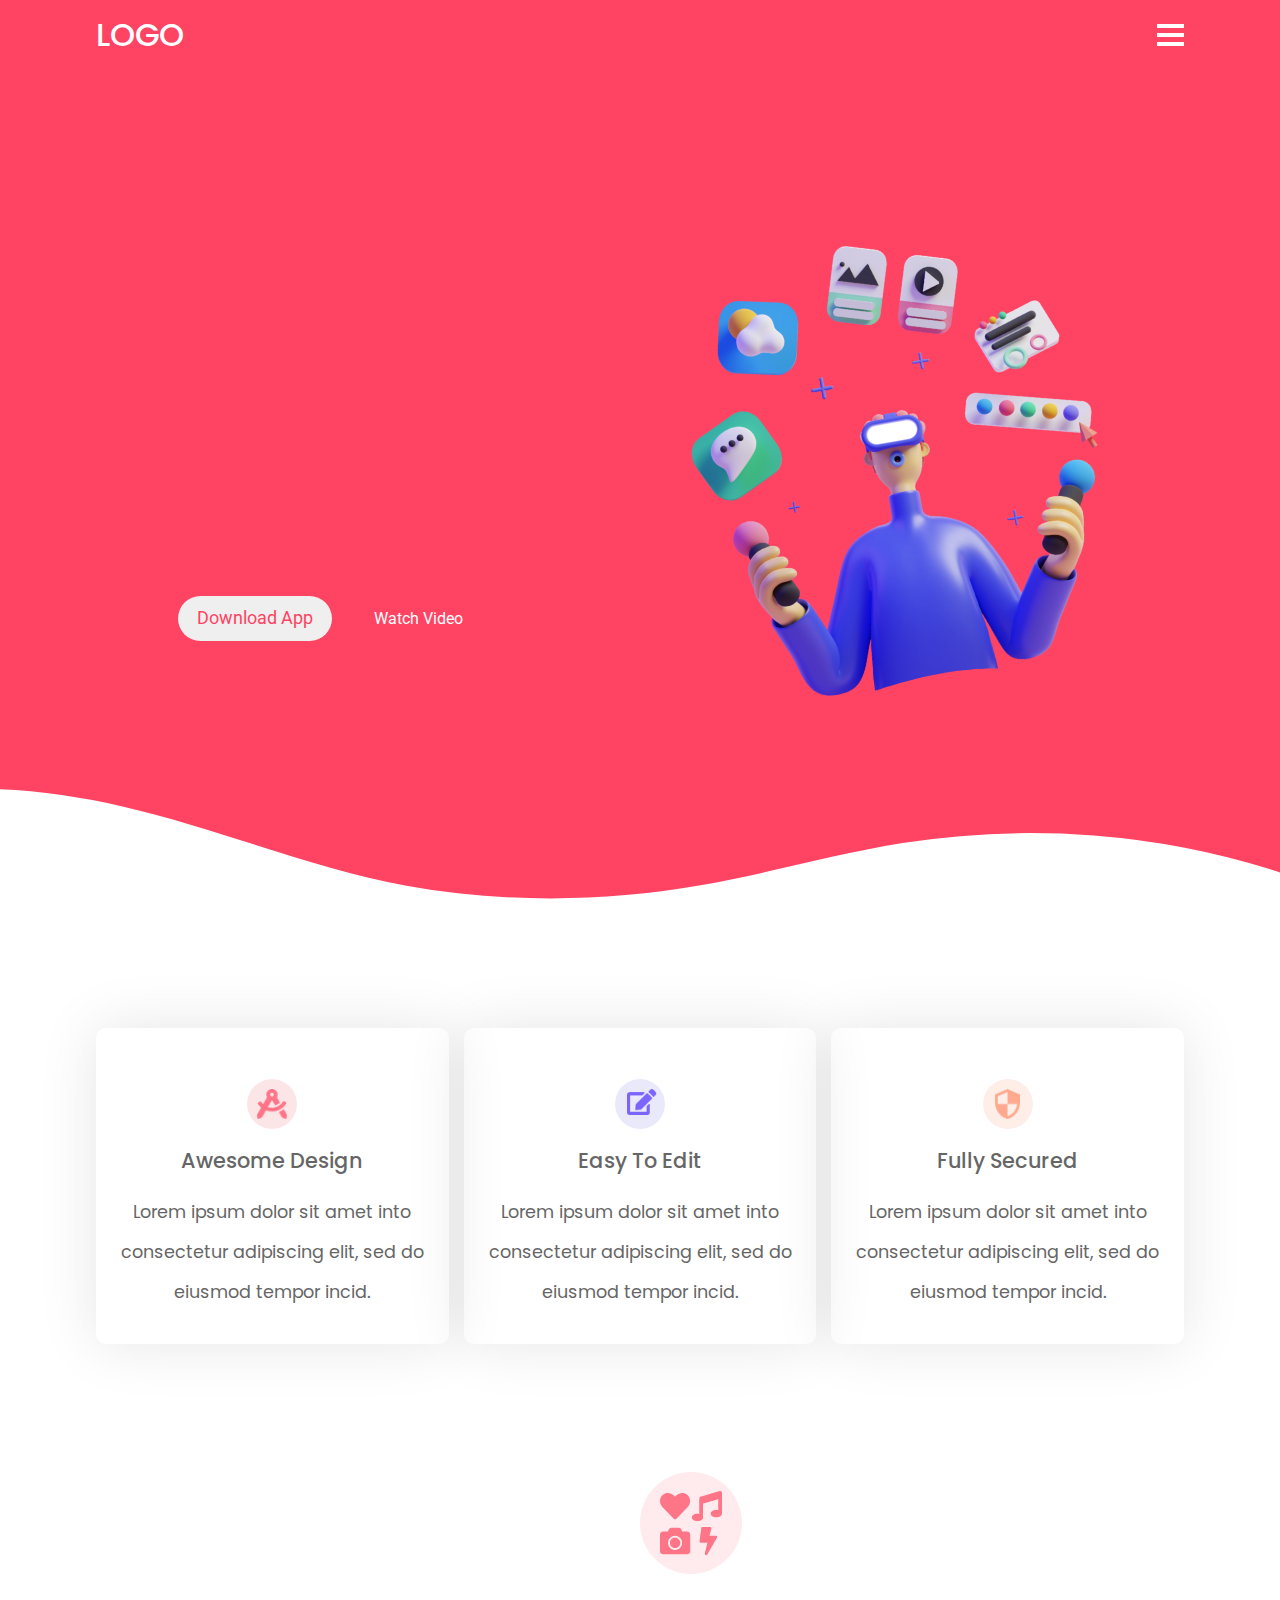
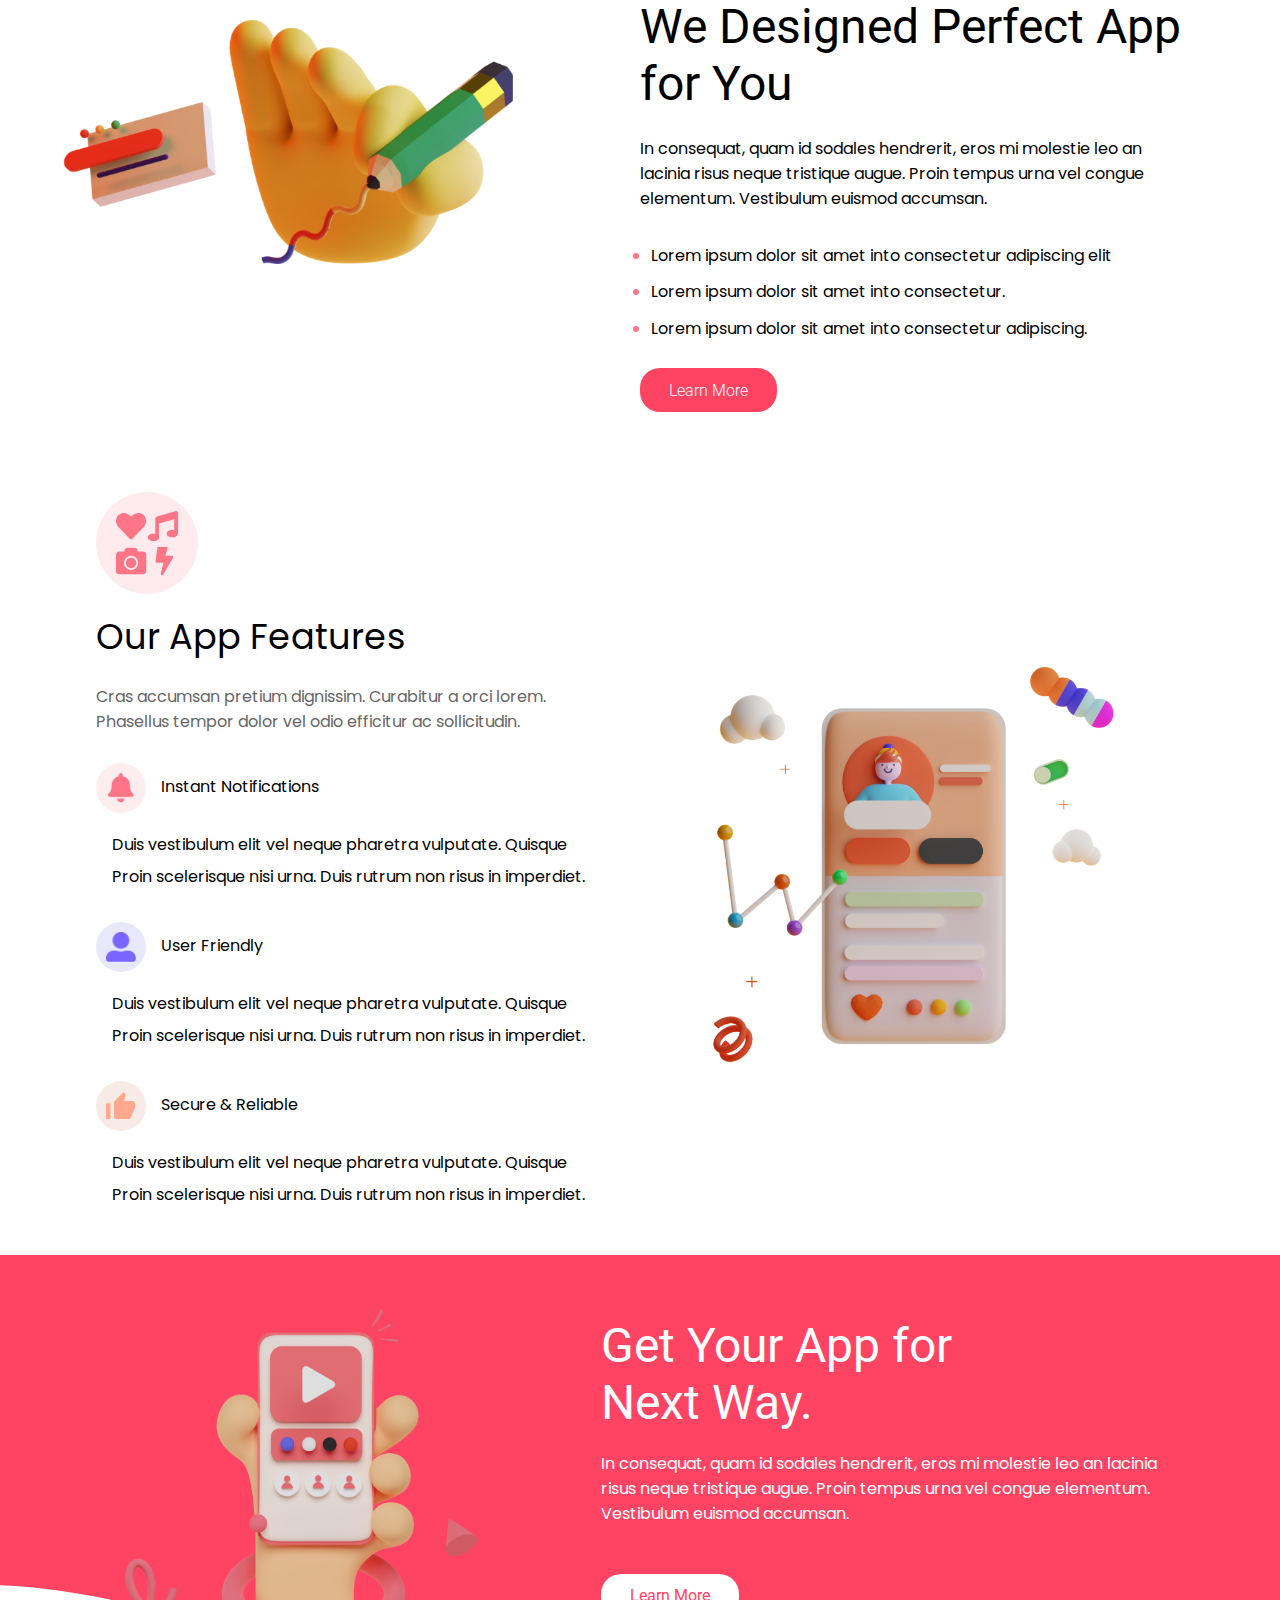
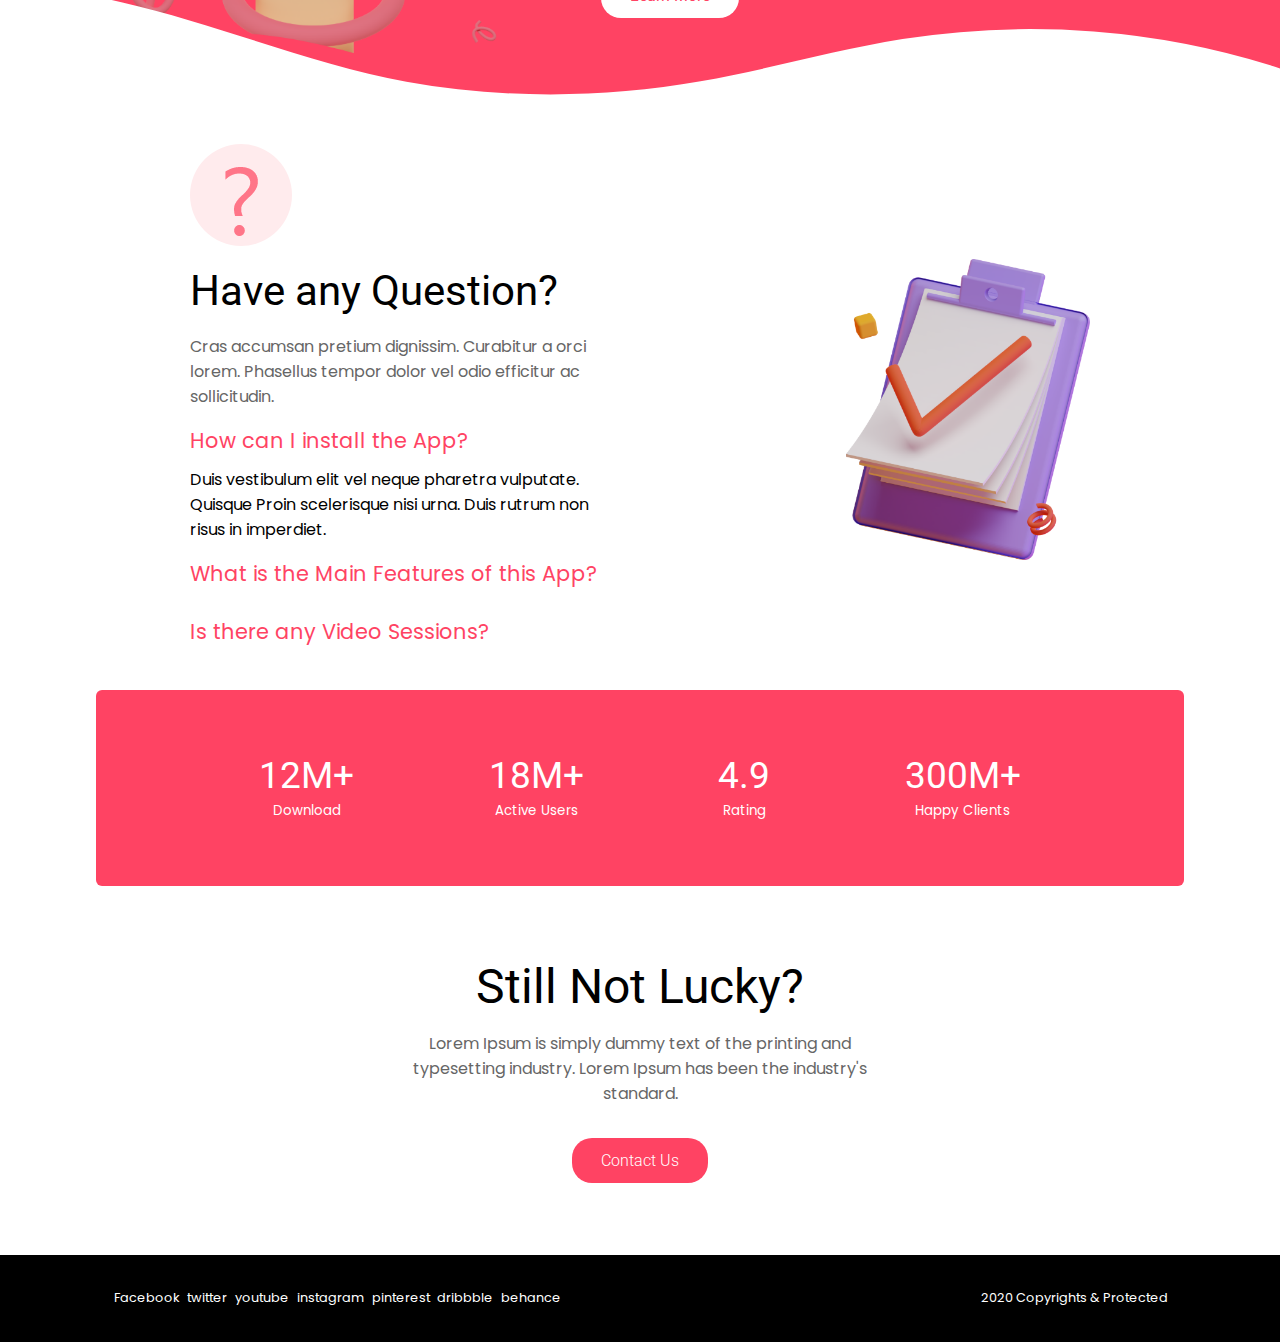
<file: index.html>
<!DOCTYPE html>
<html lang="en">
  <head>
    <meta charset="UTF-8" />
    <meta http-equiv="X-UA-Compatible" content="IE=edge" />
    <meta name="viewport" content="width=device-width, initial-scale=1.0" />
    <title>Test Template</title>
    <link rel="stylesheet" href="style.css" />
    <link rel="stylesheet" href="responsive.css" />
    <link rel="shortcut icon" href="./favicon.png" type="image/x-icon">
    <link
      rel="stylesheet"
      href="https://cdnjs.cloudflare.com/ajax/libs/font-awesome/5.15.3/css/all.min.css"
      integrity="sha512-iBBXm8fW90+nuLcSKlbmrPcLa0OT92xO1BIsZ+ywDWZCvqsWgccV3gFoRBv0z+8dLJgyAHIhR35VZc2oM/gI1w=="
      crossorigin="anonymous"
      referrerpolicy="no-referrer"
    />
  </head>

  <body>
    <div class="landing-page">
      <header>
        <span class="header-logo"> LOGO </span>
        <div class="hamburger-menu">
          <div class="hamburger-bar"></div>
          <div class="hamburger-bar"></div>
          <div class="hamburger-bar"></div>
        </div>
      </header>
      <div class="landing-page-title">
        <h1>
          Download Our <br />
          app and enjoy!
        </h1>
        <p>
          Contrary to popular belief, Lorem Ipsum is not simply randa text. has
          roots in a piece of classical Latin literature from BC, making it over
          2000 years old. Richard McClintock.
        </p>
        <div>
          <button class="btn download-btn">Download App</button>
          <button class="btn watch-video-btn">
            <i class="fa fa-play"></i>
            Watch Video
          </button>
        </div>
      </div>
      <img
        src="image/lading-page-img.png"
        class="landing-page-image"
        alt="landing-page image"
      />

      <div class="custom-shape-divider-bottom-1625080575">
        <svg
          data-name="Layer 1"
          xmlns="http://www.w3.org/2000/svg"
          viewBox="0 0 1200 120"
          preserveAspectRatio="none"
        >
          <path
            d="M321.39,56.44c58-10.79,114.16-30.13,172-41.86,82.39-16.72,168.19-17.73,250.45-.39C823.78,31,906.67,72,985.66,92.83c70.05,18.48,146.53,26.09,214.34,3V0H0V27.35A600.21,600.21,0,0,0,321.39,56.44Z"
            class="shape-fill"
          ></path>
        </svg>
      </div>
    </div>
    <main>
      <section class="about-us">
        <div class="about-us-item">
          <div class="icon-background drafting">
            <img src="image/drafting-icon.png" alt="draft-icon" />
          </div>
          <h4>Awesome Design</h4>
          <p>
            Lorem ipsum dolor sit amet into consectetur adipiscing elit, sed do
            eiusmod tempor incid.
          </p>
        </div>
        <div class="about-us-item">
          <div class="icon-background edit">
            <img src="image/edit-icon.png" alt="edit-icon" />
          </div>
          <h4>Easy To Edit</h4>
          <p>
            Lorem ipsum dolor sit amet into consectetur adipiscing elit, sed do
            eiusmod tempor incid.
          </p>
        </div>
        <div class="about-us-item">
          <div class="icon-background security">
            <img src="image/security-icon.png" alt="secure-icon" />
          </div>
          <h4>Fully Secured</h4>
          <p>
            Lorem ipsum dolor sit amet into consectetur adipiscing elit, sed do
            eiusmod tempor incid.
          </p>
        </div>
      </section>
      <section class="recommendation">
        <img src="image/hand-icon.png" alt="handi-icon" />
        <div class="recommendation-content">
          <span class="image-container">
            <img src="image/group-icons.png" alt="group-icons" />
          </span>
          <h2>We Designed Perfect App for You</h2>
          <p>
            In consequat, quam id sodales hendrerit, eros mi molestie leo an
            lacinia risus neque tristique augue. Proin tempus urna vel congue
            elementum. Vestibulum euismod accumsan.
          </p>
          <ul>
            <li>Lorem ipsum dolor sit amet into consectetur adipiscing elit</li>
            <li>Lorem ipsum dolor sit amet into consectetur.</li>
            <li>Lorem ipsum dolor sit amet into consectetur adipiscing.</li>
          </ul>
          <button type="button" class="learn-more btn">Learn More</button>
        </div>
      </section>
      <section class="features">
        <div class="features-content">
          <span class="image-container">
            <img src="image/group-icons.png" alt="group-icons" />
          </span>
          <h2>Our App Features</h2>
          <p>
            Cras accumsan pretium dignissim. Curabitur a orci lorem. Phasellus
            tempor dolor vel odio efficitur ac sollicitudin.
          </p>
          <div class="feature-item">
            <div>
              <div class="icon-background bell">
                <img src="image/bell.png " alt="bell-icon" />
              </div>
              <span> Instant Notifications </span>
            </div>
            <p>
              Duis vestibulum elit vel neque pharetra vulputate. Quisque Proin
              scelerisque nisi urna. Duis rutrum non risus in imperdiet.
            </p>
          </div>
          <div class="feature-item">
            <div>
              <div class="icon-background user">
                <img src="image/user.png " alt="user-icon" />
              </div>
              <span> User Friendly </span>
            </div>
            <p>
              Duis vestibulum elit vel neque pharetra vulputate. Quisque Proin
              scelerisque nisi urna. Duis rutrum non risus in imperdiet.
            </p>
          </div>
          <div class="feature-item">
            <div>
              <div class="icon-background like">
                <img src="image/like.png" alt="like-icon" />
              </div>
              <span> Secure & Reliable </span>
            </div>
            <p>
              Duis vestibulum elit vel neque pharetra vulputate. Quisque Proin
              scelerisque nisi urna. Duis rutrum non risus in imperdiet.
            </p>
          </div>
        </div>
        <img
          src="image/feature-img.png"
          alt="feature-image"
          class="features-image"
        />
      </section>
      <section class="our-app">
        <img
          src="image/our-app.png"
          alt="our-app image"
          class="our-app-image"
        />
        <div class="our-app-content">
          <h2 class="our-app-title">
            Get Your App for <br />
            Next Way.
          </h2>
          <p>
            In consequat, quam id sodales hendrerit, eros mi molestie leo an
            lacinia risus neque tristique augue. Proin tempus urna vel congue
            elementum. Vestibulum euismod accumsan.
          </p>
          <button type="button" class="learn-more btn">Learn More</button>
        </div>

        <div class="custom-shape-divider-bottom-1625080575">
          <svg
            data-name="Layer 1"
            xmlns="http://www.w3.org/2000/svg"
            viewBox="0 0 1200 120"
            preserveAspectRatio="none"
          >
            <path
              d="M321.39,56.44c58-10.79,114.16-30.13,172-41.86,82.39-16.72,168.19-17.73,250.45-.39C823.78,31,906.67,72,985.66,92.83c70.05,18.48,146.53,26.09,214.34,3V0H0V27.35A600.21,600.21,0,0,0,321.39,56.44Z"
              class="shape-fill"
            ></path>
          </svg>
        </div>
      </section>
      <section class="question">
        <div class="question-content">
          <span class="image-container">
            <img src="image/question-mark.png" alt="question-icon" />
          </span>
          <h2>Have any Question?</h2>
          <p>
            Cras accumsan pretium dignissim. Curabitur a orci lorem. Phasellus
            tempor dolor vel odio efficitur ac sollicitudin.
          </p>
          <div class="user-sample-question">
            <span> How can I install the App? </span>
            <p>
              Duis vestibulum elit vel neque pharetra vulputate. Quisque Proin
              scelerisque nisi urna. Duis rutrum non risus in imperdiet.
            </p>
          </div>
          <div class="user-sample-question">
            <span> What is the Main Features of this App? </span>
          </div>
          <div class="user-sample-question">
            <span> Is there any Video Sessions? </span>
          </div>
        </div>
        <img src="image/notebook.png" alt="question-image" class="question-image">
      </section>
      <section class="statistic">
        <div class="statistic-item">
          <p>12M+</p>
          <small>Download</small>
        </div>
        <div class="statistic-item">
          <p>18M+</p>
          <small>Active Users</small>
        </div>
        <div class="statistic-item">
          <p>4.9</p>
          <small>Rating</small>
        </div>
        <div class="statistic-item">
          <p>300M+</p>
          <small>Happy Clients</small>
        </div>
      </section>
      <section class="contact-us">
        <h2>
          Still Not Lucky?
        </h2>
        <p>
          Lorem Ipsum is simply dummy text of the printing and typesetting
industry. Lorem Ipsum has been the industry's standard.
        </p>
        <button class="learn-more">
          Contact Us
        </button>
      </section>
      <footer>
        <div class="footer-child">
          
          <nav class="link-list">
            <ul>
              <li>
                <a href="#">Facebook</a>
              </li>
              <li>
                <a href="#">twitter</a>
              </li>
              <li>
                <a href="#"> youtube</a>
              </li>
              <li>
                <a href="#"> instagram</a>
              </li>
              <li>
                <a href="#">  pinterest </a>
              </li>
              <li>
                <a href="#">  dribbble  </a>
              </li>
              <li>
                <a href="#">behance</a>
              </li>
            </ul>
          </nav>
          <div>
            2020 Copyrights &amp; Protected
          </div>
        </div>
      </footer>
    </main>
  </body>
</html>
</file>
<file: style.css>
@import url("https://fonts.googleapis.com/css2?family=Roboto:wght@300;400;500;700;900&display=swap");
@import url("https://fonts.googleapis.com/css2?family=Poppins:wght@200;400;500;800&display=swap");
* {
  margin: 0;
  padding: 0;
  box-sizing: border-box;
}
@keyframes fade-right {
  from {
    transform: translateX(-30%);
  }
  to {
    
    transform: translateX(0);
    opacity: 1;
  }
}
@keyframes fade-top {
  from {
    transform: translateY(50px);
  }
  to {
    transform: translateY(0);
    opacity: 1;
  }
}
html {
  scroll-behavior: smooth;
}
:root {
  --background-color: #fff;
  --active-color: #ff4363;
}

body {
  font-family: "Poppins";
  background-color: var(--background-color);
}
.landing-page {
  font-weight: 500;
  background-color: var(--active-color);
  height: 100vh;
  color: #fff;
  display: flex;
  justify-content: center;
  flex-wrap: wrap;
  align-items: center;
  padding-bottom: 5rem;
}
.landing-page header {
  padding-top: 0.7rem;
  width: 85vw;
  display: flex;
  align-items: center;
  align-self: flex-start;
  justify-content: space-between;
}
.header-logo {
  font-size: 2rem;
}
.hamburger-menu {
  width: 27px;
}
.hamburger-menu .hamburger-bar {
  width: 100%;
  height: 4px;
  background-color: #fff;
  margin: 5px 0;
}
.landing-page-image {
  width: clamp(300px, 36vw, 600px);
  transform: rotate(-4deg) translateY(-40px);
  margin-left: 1rem;
}

.landing-page h1 {
  font-size: clamp(3rem, 3.8vw, 5rem);
  font-family: "Roboto";
  font-weight: 400;
  transform: translateX(-30%);
  opacity: 0;
  animation: fade-right .5s .4s linear forwards;
}


.landing-page-title {
  width: 40%;
}
.landing-page-title p {
  font-size: clamp(16px, 1vw, 25px);
  font-family: "Poppins";
  margin: 1rem 0 1.3rem;
  font-weight: 400;
  line-height: 1.78;
  transform: translateY(50px);
  opacity: 0;
  animation: fade-top .5s .85s linear forwards;
}
.landing-page-title > div {
  margin: 2rem;
}

.download-btn {
  font-size: 1.1rem;
  font-family: "Roboto";
  font-weight: 400;
  color: var(--active-color);
  border: 0;
  padding: 0.8rem 1.2rem;
  border-radius: 25px;
  cursor: pointer;
  margin: .8rem 0;
}
.watch-video-btn {
  border: 0;
  background-color: transparent;
  color: #fff;
  font-size: 1rem;
  font-family: "Roboto";
  margin: .8rem 0 .5rem 2rem;
  cursor: pointer;
}
.watch-video-btn i {
  margin-right: 0.4rem;
}

.custom-shape-divider-bottom-1625080575 {
  position: absolute;
  bottom: 0;
  left: 0;
  width: 100%;
  overflow: hidden;
  line-height: 0;
  transform: rotate(180deg);
}

.custom-shape-divider-bottom-1625080575 svg {
  position: relative;
  display: block;
  width: calc(110% + 1.3px);
  height: 121px;
}

.custom-shape-divider-bottom-1625080575 .shape-fill {
  fill: #ffffff;
}

.about-us {
  display: flex;
  width: 85vw;
  margin: 8rem auto;
  justify-content: center;
  gap: 15px;
  font-family: "Poppins";
  color: #666;
}
.about-us-item {
  text-align: center;
  box-shadow: 0 0 60px rgba(0, 0, 0, 0.1);
  padding: 3.2rem 1.5rem 2rem;
  border-radius: 10px;
}
.icon-background {
  background-color: #ffc1cb;
  width: 50px;
  height: 50px;
  display: flex;
  justify-content: center;
  align-items: center;
  margin: 0 auto;
  border-radius: 50%;
}
.about-us-item h4 {
  font-weight: 500;
  margin: 1rem 0;
  font-size: 1.3rem;
}
.about-us-item p {
  font-weight: 400;
  line-height: 2.5rem;
  font-size: 1.1rem;
}
.icon-background img {
  width: 30px;
  height: 30px;
  object-fit: contain;
}
.icon-background.security {
  background-color: #fdeee8;
}
.icon-background.edit {
  background-color: #eae9fa;
  padding: 0 0 4px 4px;
}
.icon-background.drafting {
  background-color: #fce5e7;
}
.icon-background.user {
  background-color: #e9e8fa;
}
.icon-background.bell {
  background-color: #fdedee;
}
.icon-background.like {
  background-color: #f8ebe7;
}
.recommendation {
  width: 85vw;
  display: flex;
  justify-content: space-between;
  margin: 0 auto;
  flex-wrap: wrap;
}
.recommendation-content {
  width: 50%;
}
.recommendation > img {
  width: clamp(300px, 35.6vw, 600px);
  object-fit: contain;
  margin-left: -2.4rem;
}
.image-container {
  background: #ffebed;
  width: 102px;
  padding: 1rem;
  height: 102px;
  align-items: center;
  border-radius: 50%;
  display: flex;
  justify-content: center;
}
.recommendation h2 {
  font-family: "Roboto";
  font-weight: 400;
  margin: 1.5rem 0;
  font-size: 3rem;
}
.recommendation ul li::marker {
  color: #ff7588;
}
.recommendation ul {
  margin-top: 2rem;
}
.recommendation ul li {
  margin: 0.7rem;
}
.learn-more {
  margin-top: 1rem;
  background-color: var(--active-color);
  color: #fff;
  border: 0;
  border-radius: 20px;
  font-family: "Roboto";
  font-size: 1rem;
  padding: 0.8rem 1.8rem;
  font-weight: 300;
}

.features {
  display: flex;
  width: 85vw;
  margin: 5rem auto 1rem;
  flex-flow: row wrap;
  justify-content: space-between;
  gap: 2rem;
  align-items: center;
}
.features-image {
  width: clamp(300px, 41vw, 600px);
}
.features-content {
  width: 47%;
}
.features .icon-background {
  display: inline-flex;
  vertical-align: middle;
  margin-right: 0.7rem;
}
.features-content > h2 {
  font-weight: 400;
  margin: 1rem 0 1.3rem;
  font-size: 2.2rem;
}
.features-content > p {
  font-weight: 400;
  color: #666;
}

.feature-item {
  margin: 1.8rem 0;
}
.feature-item p {
  margin: 1rem;
  line-height: 2;
}
.our-app {
  display: flex;
  justify-content: center;
  align-items: center;
  gap: 6rem;
  padding: 1rem 1rem 2rem;
  position: relative;
  background-color: var(--active-color);
}
.our-app-title {
  font-family: "Roboto";
  font-size: 3rem;
  color: #fff;
  font-weight: 400;
  margin-bottom: 1.2rem;
}
.our-app-content {
  width: 45%;
}
.our-app-content p {
  color: #fff;
}
.our-app-image {
  width: clamp(388px, 30vw, 500px);
  margin-top: 2rem;
}
.our-app .learn-more {
  background-color: #fff;
  color: var(--active-color);
  font-weight: 400;
  margin-top: 3rem;
}
.question {
  display: flex;
  justify-content: space-around;
  gap: 2rem;
  align-items: center;
  width: 85vw;
  margin: 3rem auto 1rem;
}
.question-content {
  width: 40%;
}
.question-content h2 {
  margin: 1.2rem 0;
  font-family: "Roboto";
  font-size: 2.6rem;
  font-weight: 400;
}
.question-content > p {
  color: #666;
  margin-top: .8rem;
}
.question-image {
  width: clamp(200px, 19vw, 400px);
}

.user-sample-question {
  margin: 1rem 0 ;
}
.user-sample-question span {
  display: inline-block;
  color: var(--active-color);
  font-weight: 400;
  margin-bottom: .7rem;
  font-size: 1.3rem;
}

.statistic {
  background-color: var(--active-color);
  display: flex;
  flex-flow: row wrap;
  margin: 0 auto;
  width: 85vw;
  gap: 1rem;
  color: #fff;
  padding: 4rem 2.8rem ;
  font-family: 'Poppins';
  border-radius: 6px;
  align-items: center;
  justify-content: space-evenly;
}
.statistic-item {
  text-align: center;
}
.statistic-item > p {
  font-size: 2.32rem;
  font-family: 'Roboto';
}
.contact-us {
  margin: 4.5rem auto;
  min-width: 300px;
  width: 40%;
  text-align: center;
}
.contact-us h2 {
  font-size: 3rem;
  font-family: "Roboto";
  font-weight: 400;
}
.contact-us p {
  margin: 1rem 0;
  color: #666;
  font-size: "poppins";
}
footer {
  background-color: #000;
  font-size: .8rem;
}
.footer-child {
  width: 85vw;
  margin: 0 auto;
  display: flex;
  justify-content: space-between;
  color: #fff;
  align-items: center;
  padding: 2rem 1rem;
}
footer .link-list ul li {
display: inline-block;
margin: .15rem;

}
footer a {
  text-decoration: none;
  color: #fff;
}
</file>
<file: responsive.css>
@media screen and (max-width: 900px) {
    .landing-page-image {
        display: none;
    }
    .landing-page-title {
        width: 70%;
    }
    .recommendation {
        justify-content: center;

    }
    .recommendation-content {
        width: 80%;
        margin-top: 2rem;
    }
    .features-image {
        display: none;
    }
    .features {
        justify-content: center;
    }
    .features-content {
        width: 80%;
    }
    .our-app {
        flex-wrap: wrap;
        gap: 2rem;
        padding-bottom: 7rem;
    }
    .our-app-image {
        width: 270px;
    }
    .our-app-content {
        width: 78%;
    }
    .question {
        flex-flow: row wrap-reverse;
    }
    .question-content {
        width: 100%;
    }
   
}
@media screen and (max-width: 480px) {
    html {
        font-size: 13px;
    }
    .statistic-item {
        flex-basis: 40%;
    }
    .footer-child {
        flex-direction: column;
        row-gap: .8rem;
    }
}

@media screen and (max-width: 768px) {
    .about-us {
        flex-flow: row wrap;
    }
    .about-us-item {
        width: 100%;
    }
}
</file>
